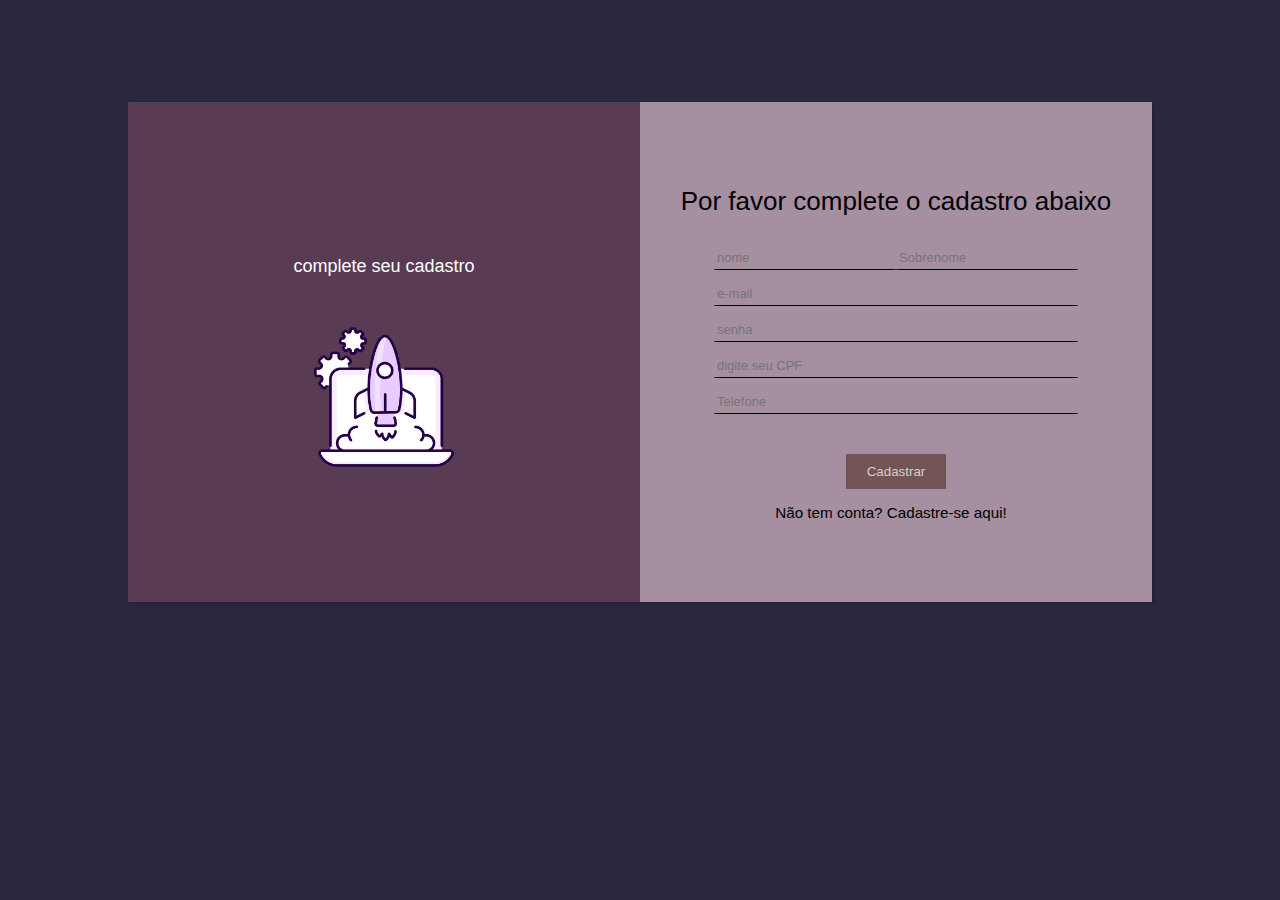
<file: index.html>
<!DOCTYPE html>
<html lang="en">
<head>
    <meta charset="UTF-8">
    <meta http-equiv="X-UA-Compatible" content="IE=edge">
    <meta name="viewport" content="width=device-width, initial-scale=1.0">
    <link rel="stylesheet" href="style.css">
    <title>Tela de cadastro em JavaScript</title>
</head>

<body>

    <main class="container">
        <section class="div-tela-cadastro">
            <div class="left-cadastro">
                <p>complete seu cadastro</p>
                <img src="./assets/foguete.png" alt="" srcset="">
            </div>
            <div class="rigth-cadastro">
                <h1>Por favor complete o cadastro abaixo</h1>
                <form class="login-form">
                    <div class="nome-cadastro">
                        <input type="text" placeholder="nome"/>
                        <input type="text" placeholder="Sobrenome"/>
                    </div>
                    <input type="email" placeholder="e-mail" />
                    <input type="password" placeholder="senha"/>
                    <input type="text" name="cpf" \
                        placeholder="digite seu CPF">
                    <input type="tel" id="phone" name="phone" pattern="[0-9]{3}-[0-9]{2}-[0-9]{3}" placeholder="Telefone"> 
                    <!-- <button>Login</button> -->
                </form>
                  <div class="btn-cadastro">
                      <button type="submit">Cadastrar</button>
                      <h3>Não tem conta? Cadastre-se aqui!</h3>
                  </div>
            </div>
        </section>
    </main>

</body>
</html>
</file>
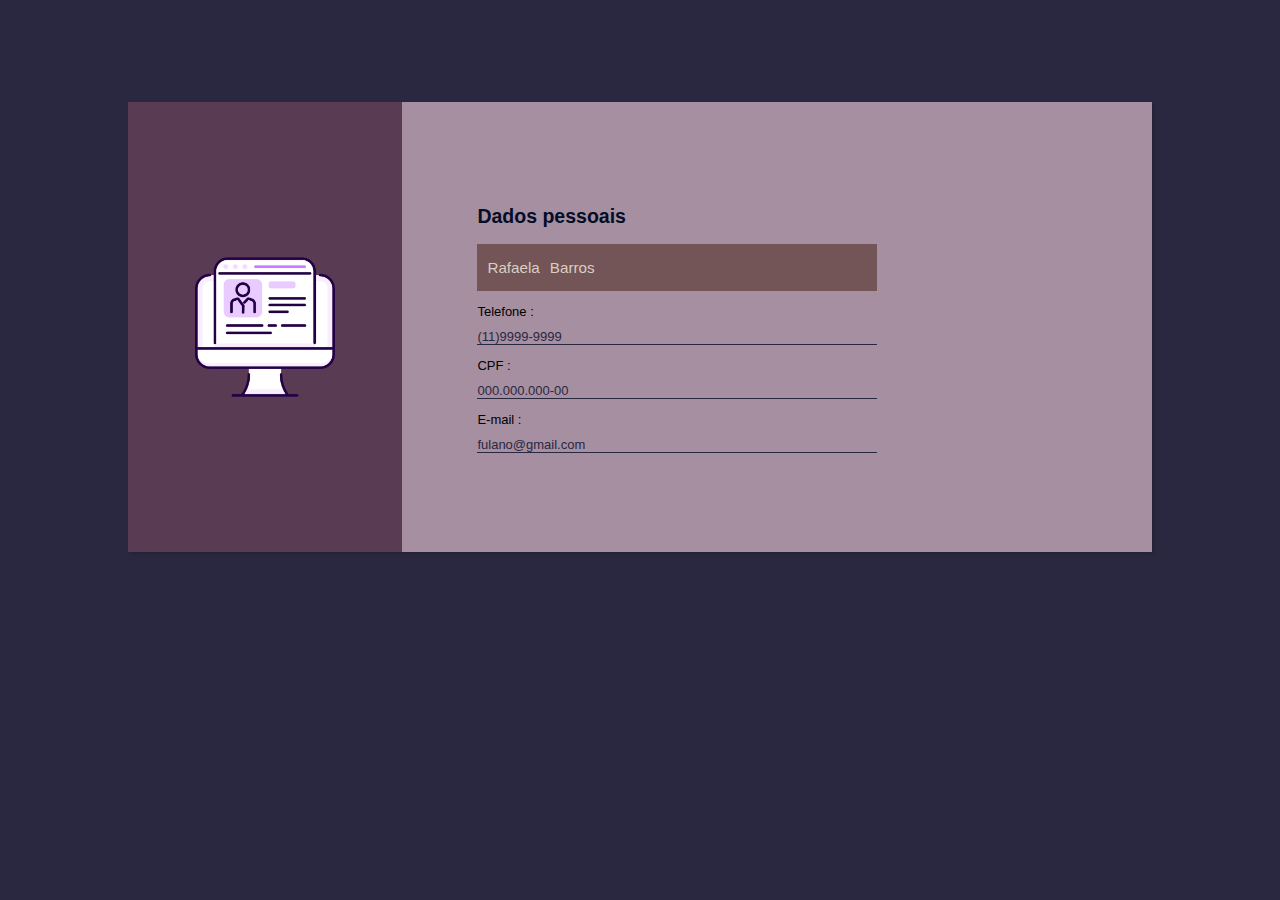
<file: telaCadastro.html>
<!DOCTYPE html>
<html lang="en">
<head>
    <meta charset="UTF-8">
    <meta http-equiv="X-UA-Compatible" content="IE=edge">
    <meta name="viewport" content="width=device-width, initial-scale=1.0">
    <link rel="stylesheet" href="style.css">
    <title>Tela do Cadastrado</title>
</head>
<body>
    <section class="fundo-cadastro container ">
        <div class="div-tela-cadastro-pessoal ">
            <div class="left-cadastrados">
                <img class="img-info-pessoal" src="./assets/cadastro.png" alt="">
            </div>
        <div class="conteudo">
            <div class="conteudo-pessoal">
                <h2>Dados pessoais</h2>
                <div class="h3-nome">
                    <h3>Rafaela</h3>
                    <h3>Barros</h3>
                </div>
                    <div>
                        <p>Telefone : <span>(11)9999-9999</span></p>
                        <p>CPF : <span>000.000.000-00</span></p> 
                        <p>E-mail :  <span>fulano@gmail.com</span></p>
                           
                    </div>
                </div> 
            </div>
        </div>
    </section>
    
</body>
</html>
</file>
<file: style.css>
/* color: 
#D95F69
#F2E18D
#BFB99B
#F29544
#D9CEC1

#011126
#020659
#D9AC25
#A67D32
#0D0D0D

#6593A6
#58595B
#F2CF63
#F2C063*/

body {
    background-color: #2A2740;
    font-family: 'Montserrat', Arial, Helvetica, sans-serif;
    margin: 0;
}

* {
    box-sizing: border-box;
}

html {
    font-size: 13px;
}

a {
    text-decoration: none;
    color: inherit;
    font-size: 15px
}

ul {
    padding: 0;
}

li {
    list-style: none;
}

h1 {
    font-weight: 300;
}

h2 {
    color: #040D26;
}

h3 {
    font-weight: 400;
    padding-right: 10px;
}

span {
    /* margin-left: 10px; */
    border-bottom: 1px solid;
    margin-top: 10px;
    display: flex;
    width: 400px;
    /* background-color: #735557; */
    color: #2A2740;
    cursor: pointer;
}

img {
    width: 140px;
}

input {
    text-decoration-style: none;
    background-color: #A68FA0;
    color: #000;
    margin-bottom: 0;
    font-weight: 400;
    touch-action: manipulation;
    cursor: auto;
    border: 1px solid transparent;
    white-space: nowrap;
    font-size: 13px;
    line-height: 1.5384616;
    margin-top: 12px;
    border-bottom: 1px solid;
}

textarea {
    width: 300px;
    height: 60px;
    color: white;
    text-align: center;
    padding-top: 45px;
    border: 1px solid transparent;
}

button {
    padding: 10px 5px;
    margin-top: 10px;
    border: none;
    width: 100px;
    background-color: #735557;
    color: #D9CEC1 ;
    cursor: pointer;
}

button:hover {
    background-color: #2A2740;
}

.container {
    margin: 0 auto;
    width: 80%;
}

.div-tela-cadastro {
    height: 500px;
    display: flex;
    justify-content: center;
    margin: 0 auto;
    align-items: center;
    margin-top: 10%;
    box-shadow: rgba(0, 0, 0, 0.15) 1.95px 1.95px 2.6px;
    /* border-radius: 20px; */
}

.left-cadastro {
    background-color: #593B54;
    width: 50%;
    height: 500px;
    /* border-radius: 10px 0 0 10px; */

    display: flex;
    justify-content: center;
    flex-direction: column;
    align-items: center;
}

.left-cadastro >p {
    font-size: 18px;
    color: white;
    font-weight: 300;
    margin-bottom: 50px;
}

.rigth-cadastro {
    background-color: #A68FA0;
    width: 50%;
    height: 500px;
    /* border-radius: 0 10px 10px 0; */

    display: flex;
    justify-content: center;
    flex-direction: column;
    align-items: center;
}

.login-form {
    display: flex;
    justify-content: center;
    flex-direction: column;
}

.btn-cadastro {
    margin-top: 30px;
    justify-content: center;
    display: flex;
    flex-direction: column;
    align-items: center;
}

.nome-cadastro {
    display: flex;
}


.tela-cadastro-pessoal {
    background-color:  #A68FA0;
}

.div-tela-cadastro-pessoal {
    height: 450px;
    display: flex;
    justify-content: center;
    margin: 0 auto;
    align-items: center;
    margin-top: 10%;
    box-shadow: rgba(0, 0, 0, 0.15) 1.95px 1.95px 2.6px;
    background-color: #A68FA0;
}

.h3-nome {
    padding-left: 10px;
    display: flex;
    margin-top: 10px;
    border: none;
    width: 400px;
    background-color: #735557;
    color: #D9CEC1;
    cursor: pointer;
}

.conteudo {
    display: flex;
    /* justify-content: space-around;
    align-items: center;
    margin: 0 auto; */
    width: 80%;
}

.conteudo-pessoal {
    margin-left: 10%;
}

.imagem-cadastro {
    width: 400px;
    background-image:url(./assets/cadastro-img.png) ;
}

.left-cadastrados {
    background-color: #593B54;
    height: 450px;
    width: 300px;

    display: flex;
    justify-content: center;
    flex-direction: column;
    margin: 0 auto;
    align-items: center;
}
</file>
